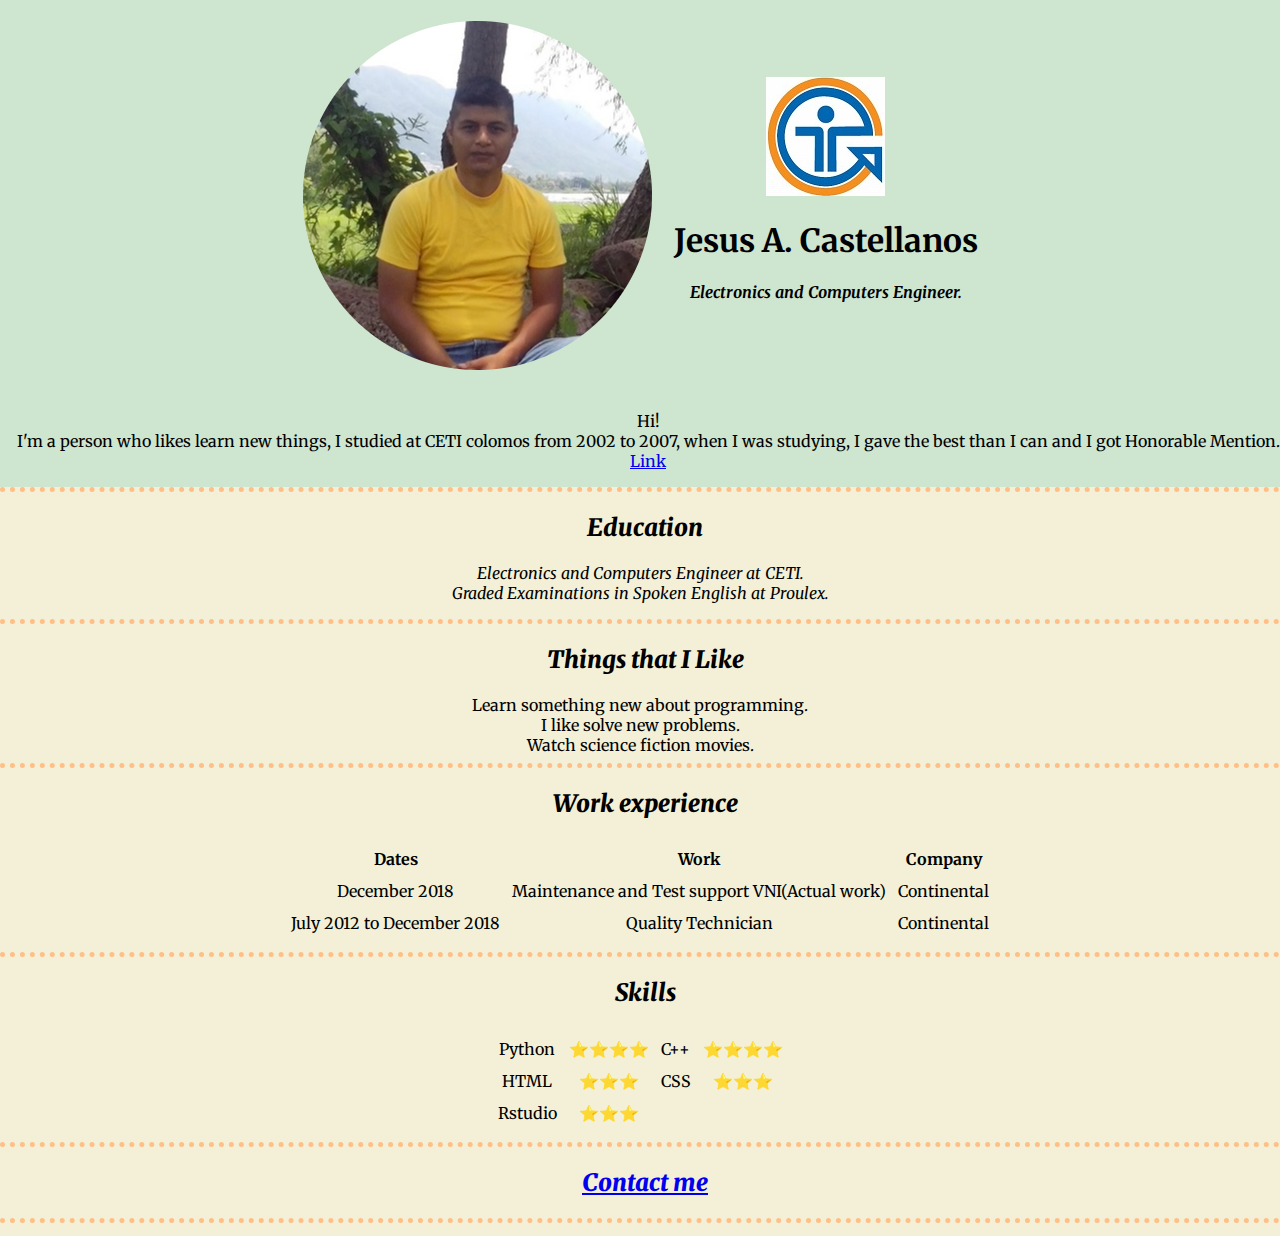
<file: CV/index.html>
<!DOCTYPE html>
<html lang="en" xmlns="http://www.w3.org/1999/html">
    <head>
    <meta charset="UTF-8">
    <title>Jesus Castellanos Personal site</title>
        <link rel="stylesheet" href="CSS/styles.css">
        <link rel="icon" href="Images/favicon.ico">
        <link rel="preconnect" href="https://fonts.googleapis.com">
        <link href="https://fonts.googleapis.com/css2?family=Merriweather:wght@300&display=swap" rel="stylesheet">

    </head>

    <body>
    <div class="top-container">
        <table cellspacing="20" align="center">
            <tr>
                <td><img src="Images/Jesus3.jpg"></td>
                <td>
                    <img src="Images/logo_ceti2.jpg">
                    <h1>Jesus A. Castellanos</h1>
                    <p>
                        <strong>
                            <em>Electronics and Computers Engineer.</em>
                        </strong>
                    </p>
                </td>
            </tr>
        </table>


        <p style="margin-left: 16px">Hi!<br>
            I'm  a person who likes learn new things, I studied at CETI colomos from 2002 to 2007,
            when I was studying, I gave the best than I can and I got Honorable Mention.
            <a href ="Files/Ingeniero  Electronico en Computacion.pdf">Link</a>
        </p>

    </div>

    <div class="middle-container">
        <hr>
        <h2><strong><em>Education</em></strong></h2>
        <p>
            <table>
                <li><em>Electronics and Computers Engineer at CETI.</em></li>
                <li><em>Graded Examinations in Spoken English at Proulex.</em></li>
            </table>
        </p>
        <hr>

        <h2><strong><em>Things that I Like</em></strong></h2>
        <table>
            <li>Learn something new about programming.</li>
            <li>I like solve new problems.</li>
            <li>Watch science fiction movies.</li>
        </table>

        <hr>
        <h2><strong><em>Work experience</em></strong></h2>
        <table cellspacing="10" align="center">
            <thead>
                <tr>
                    <th>Dates</th>
                    <th>Work</th>
                    <th>Company</th>
                </tr>

            </thead>
            <tbody>
                <tr>
                    <td>December 2018</td>
                    <td>Maintenance and Test support VNI(Actual work)</td>
                    <td>Continental</td>
                </tr>
                <tr>
                    <td>July 2012 to December 2018</td>
                    <td>Quality Technician</td>
                    <td>Continental</td>
                </tr>
            </tbody>
        </table>
        <hr>



        <h2><strong><em>Skills</em></strong></h2>

            <table cellspacing="10" align="center">
                <tr>  <td>Python</td> <td>⭐⭐⭐⭐</td>  <td>C++</td>    <td>⭐⭐⭐⭐</td> </tr>
                <tr>  <td>HTML</td>   <td>⭐⭐⭐</td>  <td>CSS</td>    <td>⭐⭐⭐</td> </tr>
                <tr>  <td>Rstudio</td> <td>⭐⭐⭐ </td> </tr>
            </table>
        <hr>

        <h2><strong><em><a href="personal_links.html">Contact me</a> </em></strong></h2>
        <hr>

    </div>

    </body>
</html>
</file>
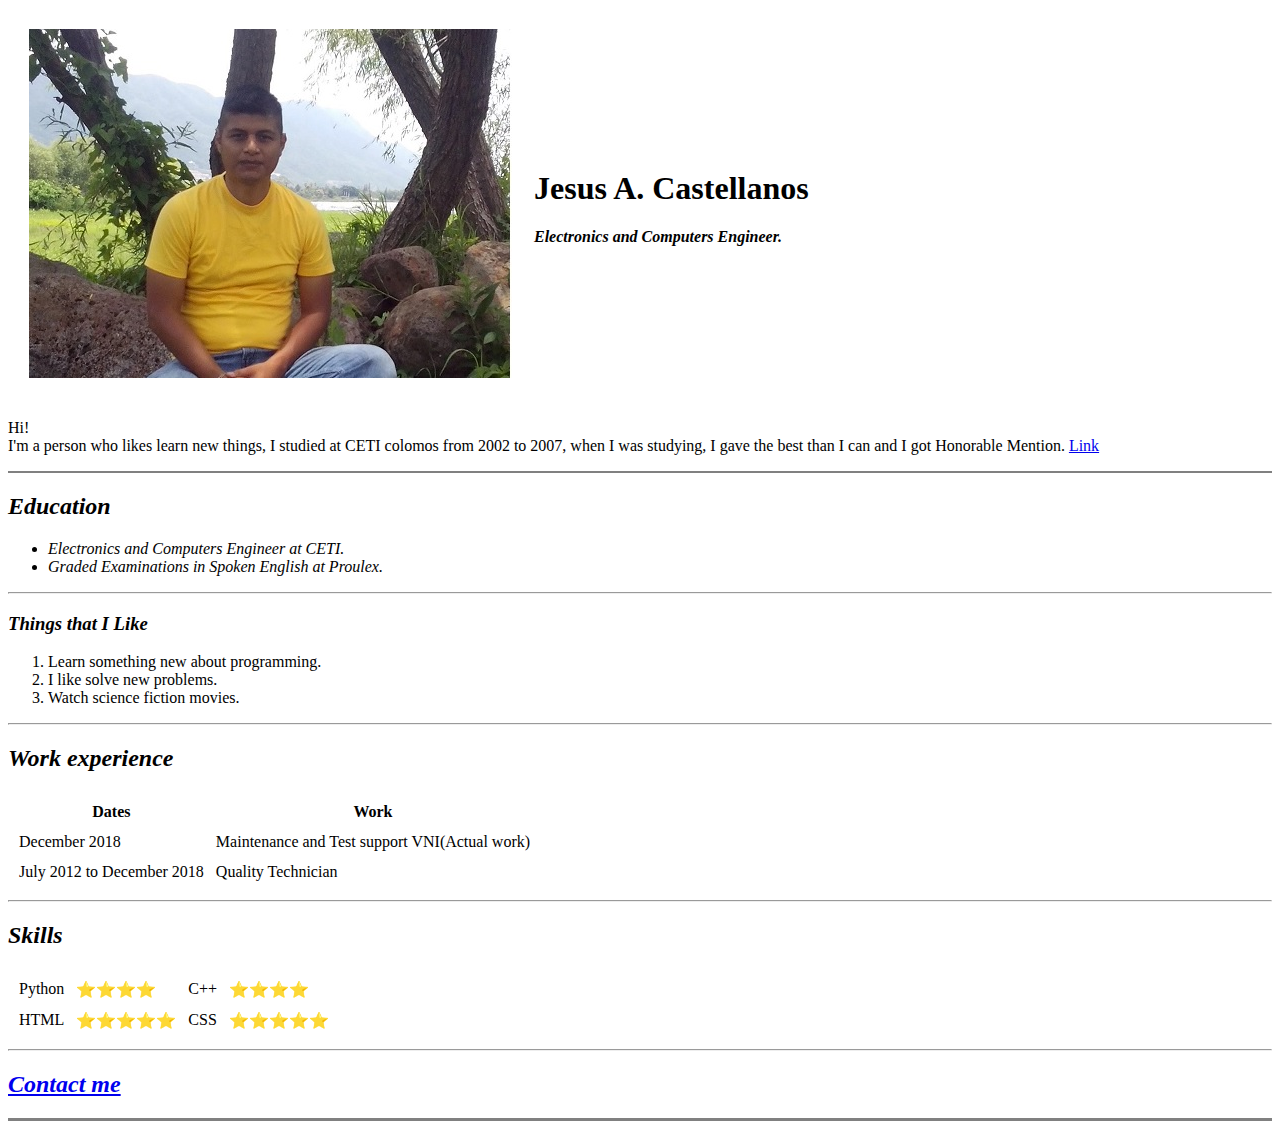
<file: Web Development/Index.html>
<!DOCTYPE html>
<html lang="en" xmlns="http://www.w3.org/1999/html">
    <head>
    <meta charset="UTF-8">
    <title>Jesus Castellanos Personal site</title>

    </head>
    <body>
    <table cellspacing="20">
        <tr>
            <td><img src="Images/Jesus3.jpg"</img></td>
            <td>
                <h1>Jesus A. Castellanos</h1>
                <p>
                    <strong>
                        <em>Electronics and Computers Engineer.</em>
                    </strong>
                </p>
            </td>
        </tr>
    </table>

        <p>Hi!<br>
            I'm  a person who likes learn new things, I studied at CETI colomos from 2002 to 2007,
            when I was studying, I gave the best than I can and I got Honorable Mention.
            <a href ="Files/Ingeniero  Electronico en Computacion.pdf">Link</a>
        </p>
        <hr side ="2" noshade>
        <h2><strong><em>Education</em></strong></h2>
        <p>
            <ul>
                <li><em>Electronics and Computers Engineer at CETI.</em></li>
                <li><em>Graded Examinations in Spoken English at Proulex.</em></li>
            </ul>
        </p>
        <hr>

        <h3><strong><em>Things that I Like</em></strong></h3>
        <ol>
            <li>Learn something new about programming.</li>
            <li>I like solve new problems.</li>
            <li>Watch science fiction movies.</li>
        </ol>

        <hr>
        <h2><strong><em>Work experience</em></strong></h2>
        <table cellspacing="10">
            <thead>
                <tr>
                    <th>Dates</th>
                    <th>Work</th>
                </tr>

            </thead>
            <tbody>
                <tr>
                    <td>December 2018</td>
                    <td>Maintenance and Test support VNI(Actual work)</td>
                </tr>
                <tr>
                    <td>July 2012 to December 2018</td>
                    <td>Quality Technician</td>
                </tr>
            </tbody>
        </table>
        <hr>



        <h2><strong><em>Skills</em></strong></h2>

            <table cellspacing="10">
                <tr>  <td>Python</td> <td>⭐⭐⭐⭐</td>  <td>C++</td>    <td>⭐⭐⭐⭐</td> </tr>
                <tr>  <td>HTML</td>   <td>⭐⭐⭐⭐⭐</td>  <td>CSS</td>    <td>⭐⭐⭐⭐⭐</td> </tr>
            </table>
        <hr>
        <h2><strong><em><a href="personal_links.html">Contact me</a> </em></strong></h2>
        <hr size="3" noshade>



    </body>
</html>
</file>
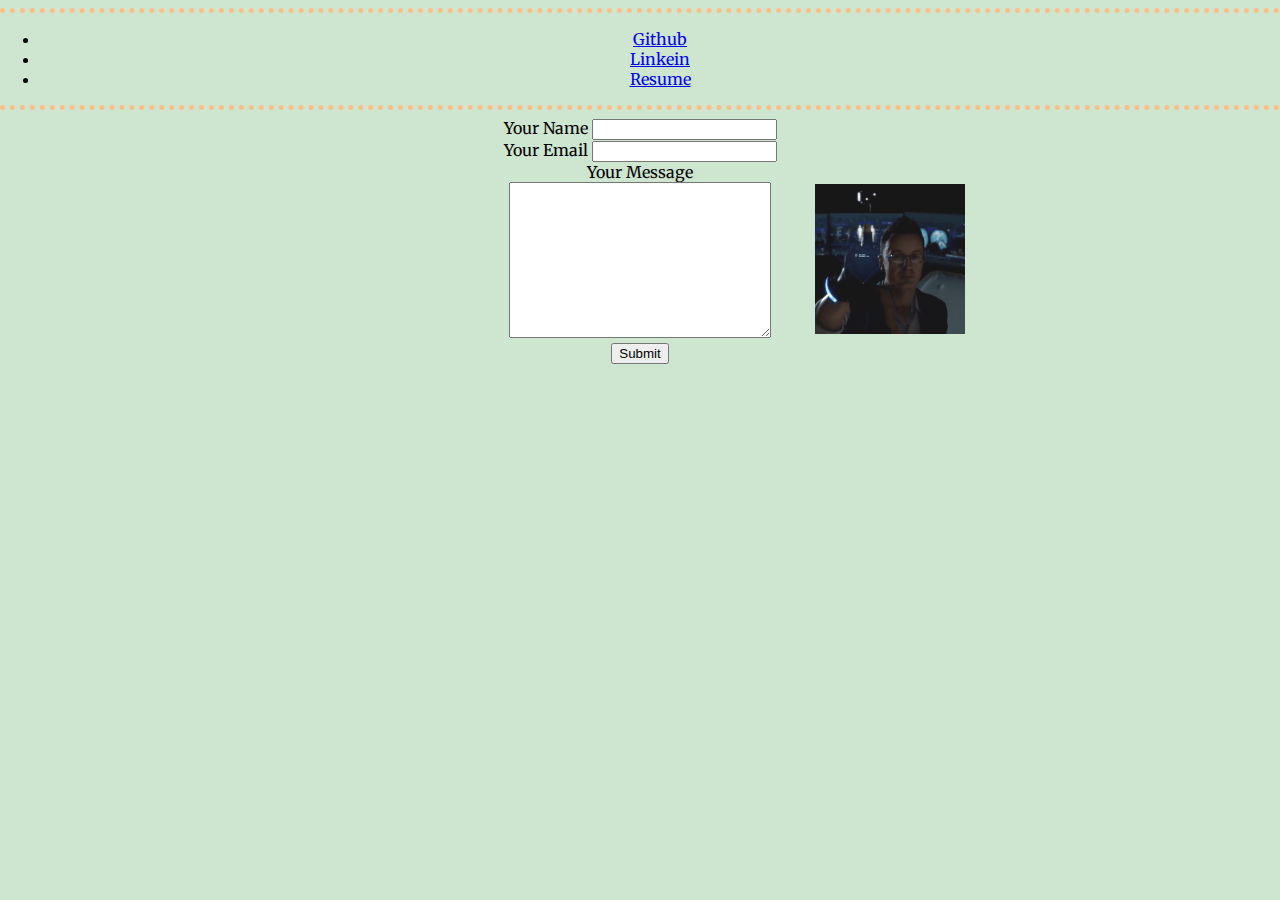
<file: CV/personal_links.html>
<!DOCTYPE html>
<html lang="en">
<head>
     <meta charset="UTF-8">
    <title>Presonal Links</title>
    <link rel="stylesheet" href="CSS/styles.css">
    <link rel="icon" href="Images/favicon.ico">
    <link rel="preconnect" href="https://fonts.googleapis.com">
    <link href="https://fonts.googleapis.com/css2?family=Merriweather:wght@300&display=swap" rel="stylesheet">

</head>
<body>

        <hr>
        <p>
            <ul>
            <li><a href="https://github.com/auscultarem">Github</a></li>
            <li><a href="https://www.linkedin.com/in/jesus-alberto-castellanos-flores-b6a2a6b9/">Linkein</a></li>
            <li><a href="Files/Curriculum Agosto 2021.pdf">Resume</a></li>
            </ul>
        </p>
        <hr>

    <form action="mailto:auscultarem@hotmail.com;auscultarem@gmail.com" method="post" enctype="text/plain">
        <label>Your Name</label>
        <input type="text" name="Yourname" value=""><br>
        <label>Your Email</label>
        <input type="email" name="YourEmail" value=""><br>
        <label>Your Message</label><br>
        <textarea name="YourMessage" rows="10" cols="30"></textarea><br>
        <input type="submit" name="" >
    </form>

        <img class="like_image" src="Images/Like.gif" alt="like-image">




</body>
</html>
</file>
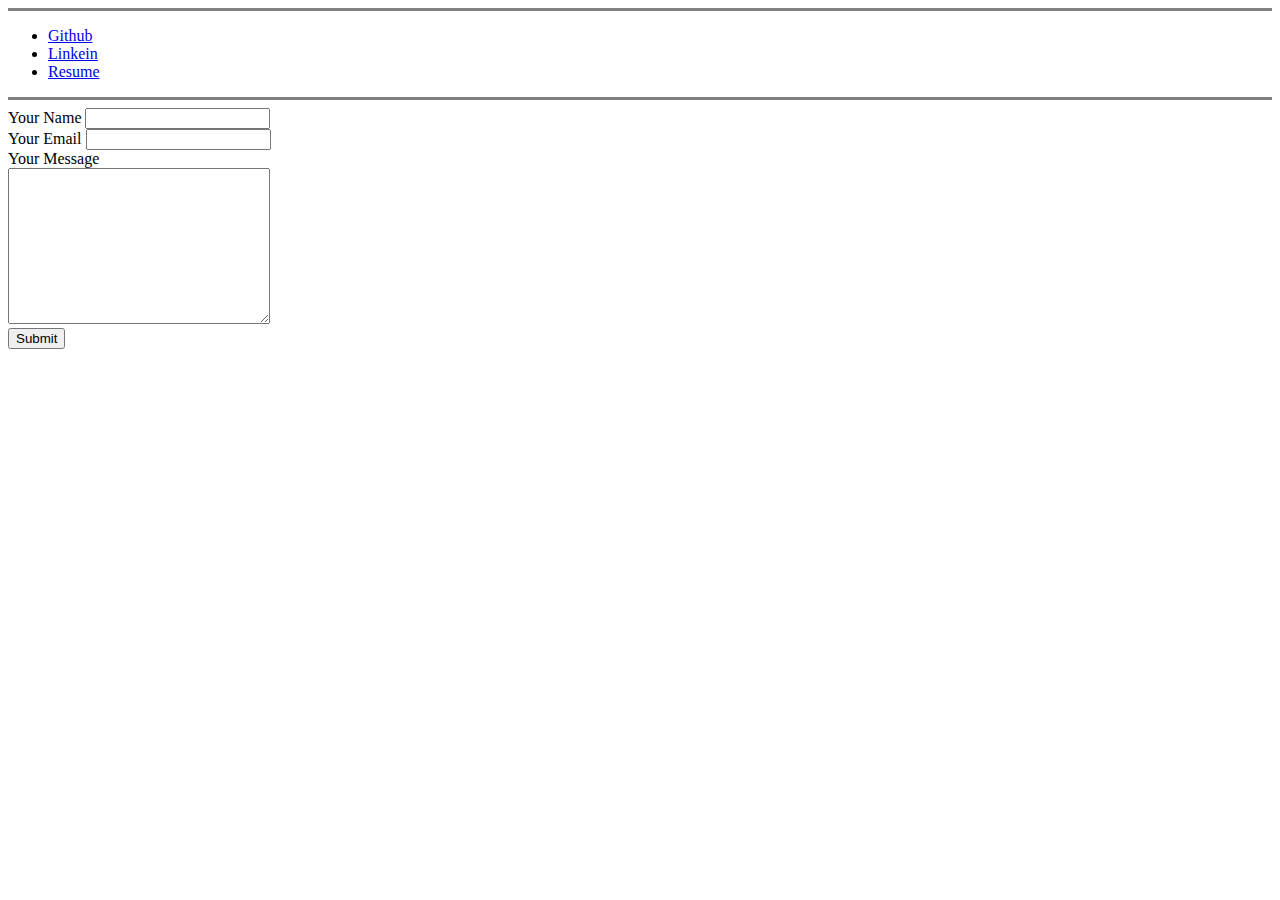
<file: Web Development/personal_links.html>
<!DOCTYPE html>
<html lang="en">
<head>
     <meta charset="UTF-8">
    <title>Presonal Links</title>

</head>
<body>

        <hr size="3" noshade>
        <p>
            <ul>
            <li><a href="https://github.com/auscultarem/auscultarem">Github</a></li>
            <li><a href="https://www.linkedin.com/in/jesus-alberto-castellanos-flores-b6a2a6b9/">Linkein</a></li>
            <li><a href="Files/Curriculum Agosto 2021.pdf">Resume</a></li>
            </ul>
        </p>
        <hr size="3" noshade>

    <form action="mailto:auscultarem@hotmail.com;auscultarem@gmail.com" method="post" enctype="text/plain">
        <label>Your Name</label>
        <input type="text" name="Yourname" value=""><br>
        <label>Your Email</label>
        <input type="email" name="YourEmail" value=""><br>
        <label>Your Message</label><br>
        <textarea name="YourMessage" rows="10" cols="30"></textarea><br>
        <input type="submit" name="" >
    </form>

</body>
</html>
</file>
<file: CV/CSS/styles.css>
h2{
  margin-left: 10px;
  text-align="center";
}

p{
    text-align="center";
}


body{
    font-size: 1em;
    margin: 0;
    background-color: #CEE5D0;
    font-family: 'Merriweather', serif;
    text-align: center;
}

hr {
border-style: none;
border-top-style: dotted;
border-color: #FFBF86;
border-width: 5px;
width = 30px;
}

.top-container{
    background-color: #CEE5D0;
    margin: 0 auto 0 auto;

}

.middle-container{
    background-color: #F3F0D7;
    padding-bottom: 5px;
    margin: 0 auto 0 auto;

}

.like_image{
 position: relative;
 width: 150px;
 height: 150px;
 left: 250px;
 bottom: 180px;
}
</file>
